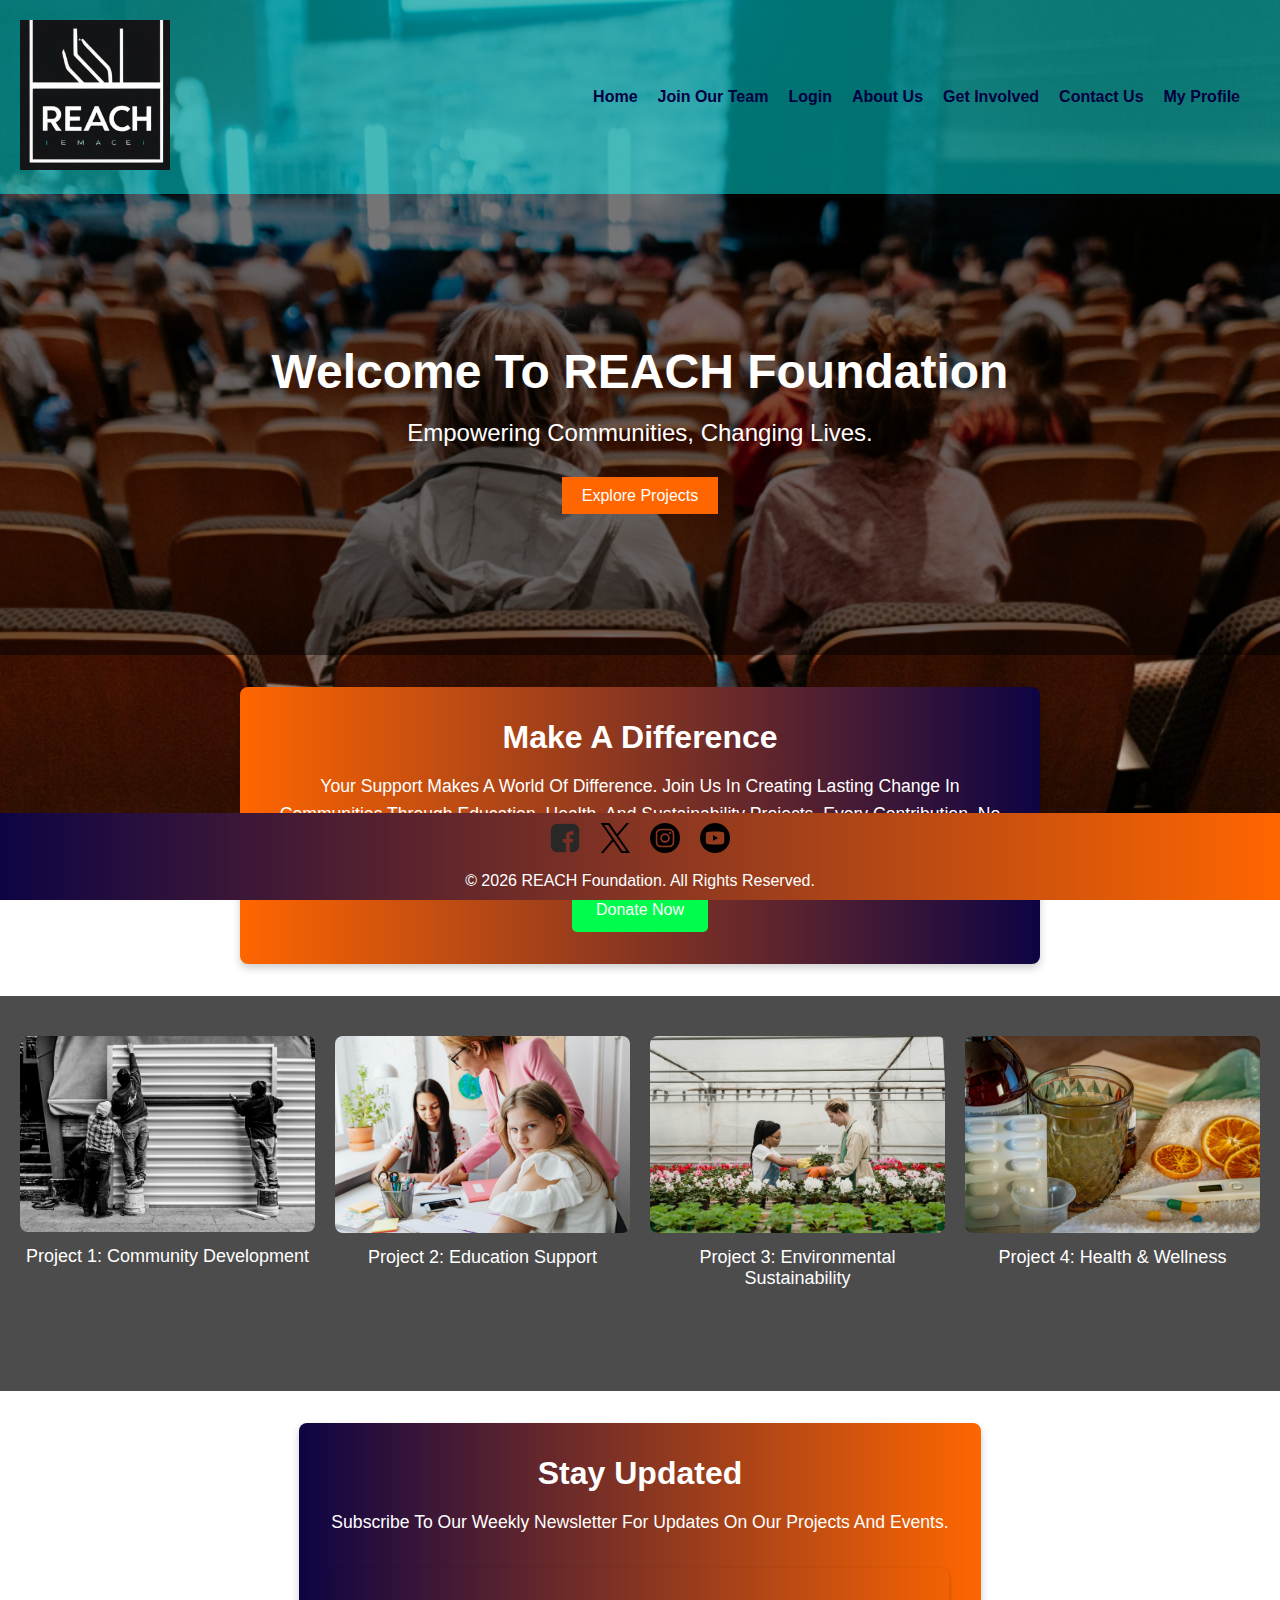
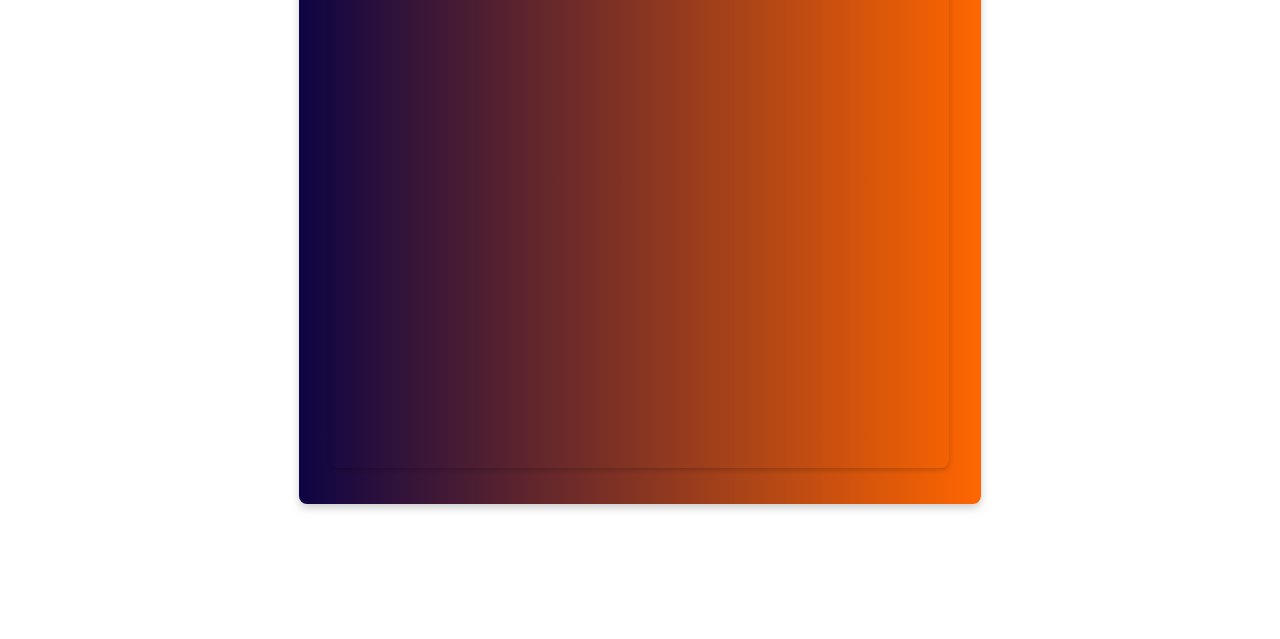
<file: index.html>
<!DOCTYPE html>
<html lang="en">
<head>
    <meta charset="UTF-8">
    <meta name="viewport" content="width=device-width, initial-scale=1.0">
    <title>REACH Foundation - Empowering Communities</title>
    <meta name="description" content="REACH Foundation aims to empower communities through various projects focused on education, health, and sustainability. Join us in making a difference.">
    <link rel="stylesheet" href="styles.css">
</head>
<body class="home-page">
    <header>
        <div class="logo-container">
            <img src="assets/logo.png" alt="REACH Foundation Logo" class="logo">
        </div>
        <nav>
            <ul>
                <li><a href="index.html">Home</a></li>
                <li><a href="signup.html">Join Our Team</a></li>
                <li><a href="signin.html">Login</a></li>
                <li><a href="about.html">About Us</a></li>
                <li><a href="donate.html">Get Involved</a></li>
                <li><a href="contact.html">Contact Us</a></li>
                <li><a href="my-profile.html">My Profile</a></li>
            </ul>
        </nav>
    </header>

    <section class="hero">
        <h1>Welcome to REACH Foundation</h1>
        <p>Empowering communities, changing lives.</p>
        <a href="projects.html" class="btn">Explore Projects</a>
    </section>

    <section class="donate-info">
        <h2>Make a Difference</h2>
        <p>Your support makes a world of difference. Join us in creating lasting change in communities through education, health, and sustainability projects. Every contribution, no matter the size, brings us closer to transforming lives.</p>
        <a href="donate.html" class="btn">Donate Now</a>
    </section>

    <section id="projects-section" class="projects-gallery">
        <div class="project-item">
            <img src="assets/project1.jpg" alt="Community Development Project">
            <p>Project 1: Community Development</p>
        </div>
        <div class="project-item">
            <img src="assets/project2.jpg" alt="Education Support Project">
            <p>Project 2: Education Support</p>
        </div>
        <div class="project-item">
            <img src="assets/project3.jpg" alt="Environmental Sustainability Project">
            <p>Project 3: Environmental Sustainability</p>
        </div>
        <div class="project-item">
            <img src="assets/project4.jpg" alt="Health & Wellness Project">
            <p>Project 4: Health & Wellness</p>
        </div>
    </section>

    <!-- Newsletter Section with Google Form -->
    <section class="newsletter">
        <h2>Stay Updated</h2>
        <p>Subscribe to our weekly newsletter for updates on our projects and events.</p>
        <iframe src="https://docs.google.com/forms/d/e/1FAIpQLSeMTjattCtM0M_JcNWixUACaWd49lN0jb02cmUXzqPWCnCKPA/viewform?embedded=true" width="640" height="800" frameborder="0" marginheight="0" marginwidth="0">Loading…</iframe>

    </section>

    <footer>
        <div class="social-icons">
            <a href="https://facebook.com"><img src="assets/facebook-icon.png" alt="Facebook"></a>
            <a href="https://twitter.com"><img src="assets/twitter-icon.png" alt="Twitter"></a>
            <a href="https://instagram.com"><img src="assets/instagram-icon.png" alt="Instagram"></a>
            <a href="https://youtube.com"><img src="assets/youtube-icon.png" alt="YouTube"></a>
        </div>
        <p>&copy; <span id="year"></span> REACH Foundation. All rights reserved.</p>
    </footer>

    <script src="script.js"></script>
</body>
</html>
</file>
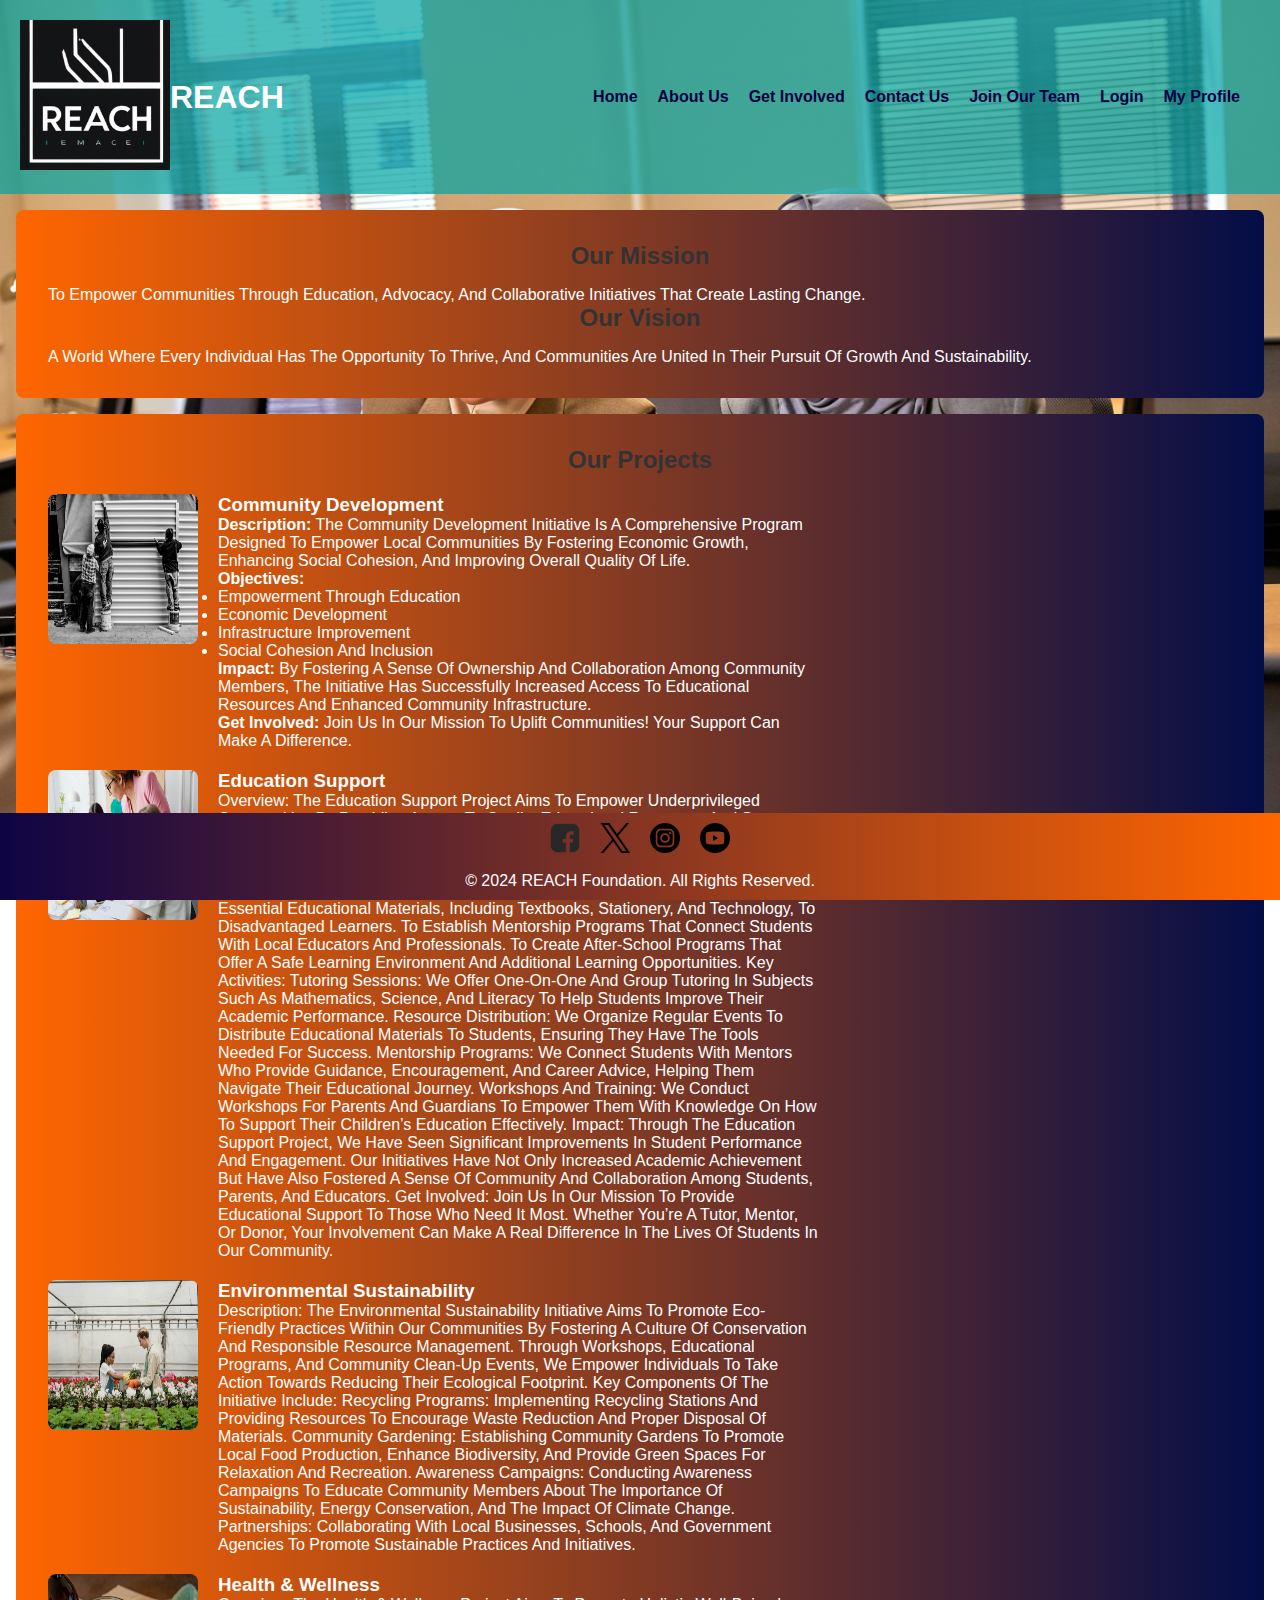
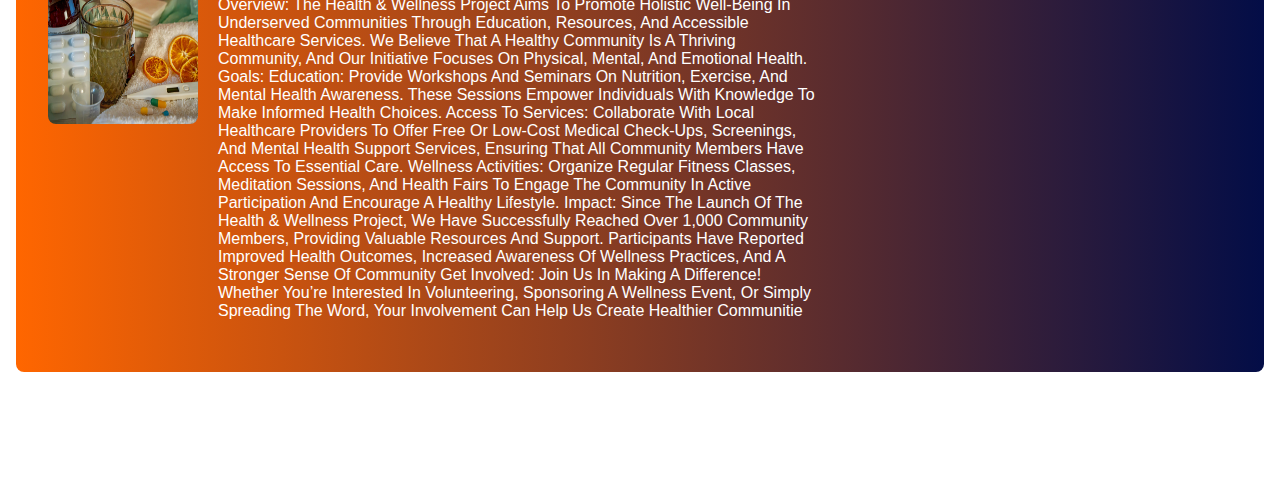
<file: about.html>
<!DOCTYPE html>
<html lang="en">
<head>
    <meta charset="UTF-8">
    <meta name="viewport" content="width=device-width, initial-scale=1.0">
    <link rel="stylesheet" href="styles.css">
    <title>About Us - REACH</title>
</head>
<body class="about">
    <header>
        <div class="logo-container">
            <img src="assets/logo.png" alt="REACH Logo" class="logo">
        </div>
        <h1>REACH</h1>
        <nav>
            <ul >
                <li><a href="index.html">Home</a></li>
                <li><a href="about.html">About Us</a></li>
                <li><a href="donate.html">Get Involved</a></li>
                <li><a href="contact.html">Contact Us</a></li>
                <li><a href="signup.html">Join Our Team</a></li>
                <li><a href="signin.html">Login</a></li>
                <li><a href="my-profile.html">My Profile</a></li>
                    </div>
                </li>
            </ul>
        </nav>
    </header>

    <main>
        <section class="mission-vision">
            <h2>Our Mission</h2>
            <p>To empower communities through education, advocacy, and collaborative initiatives that create lasting change.</p>

            <h2>Our Vision</h2>
            <p>A world where every individual has the opportunity to thrive, and communities are united in their pursuit of growth and sustainability.</p>
        </section>

        <section class="projects">
            <h2>Our Projects</h2>

            <article class="project">
                <img src="assets/project1.jpg" alt="Community Development Project" />
                <div class="project-description">
                    <h3>Community Development</h3>
                    <p><strong>Description:</strong> The Community Development Initiative is a comprehensive program designed to empower local communities by fostering economic growth, enhancing social cohesion, and improving overall quality of life.</p>
                    <p><strong>Objectives:</strong>
                        <ul>
                            <li>Empowerment through Education</li>
                            <li>Economic Development</li>
                            <li>Infrastructure Improvement</li>
                            <li>Social Cohesion and Inclusion</li>
                        </ul>
                    </p>
                    <p><strong>Impact:</strong> By fostering a sense of ownership and collaboration among community members, the initiative has successfully increased access to educational resources and enhanced community infrastructure.</p>
                    <p><strong>Get Involved:</strong> Join us in our mission to uplift communities! Your support can make a difference.</p>
                </div>
            </article>
       
        </div>
        <div class="project">
            <img src="assets/project2.jpg" alt="Project 2" />
            <div class="project-description">
                <h3>Education Support</h3>
                <p>Overview: The Education Support project aims to empower underprivileged communities by providing access to quality educational resources and support systems. Recognizing that education is a fundamental right, our initiative focuses on bridging the gap for students who face barriers in accessing education due to economic, social, or geographical constraints
                    Goals:
                    To provide free tutoring services and academic support to students in need.
                    To supply essential educational materials, including textbooks, stationery, and technology, to disadvantaged learners.
                    To establish mentorship programs that connect students with local educators and professionals.
                    To create after-school programs that offer a safe learning environment and additional learning opportunities.
                    Key Activities:
                    Tutoring Sessions: We offer one-on-one and group tutoring in subjects such as mathematics, science, and literacy to help students improve their academic performance.
                    Resource Distribution: We organize regular events to distribute educational materials to students, ensuring they have the tools needed for success.
                    Mentorship Programs: We connect students with mentors who provide guidance, encouragement, and career advice, helping them navigate their educational journey.
                    Workshops and Training: We conduct workshops for parents and guardians to empower them with knowledge on how to support their children’s education effectively.
                    Impact: Through the Education Support project, we have seen significant improvements in student performance and engagement. Our initiatives have not only increased academic achievement but have also fostered a sense of community and collaboration among students, parents, and educators.
                    Get Involved: Join us in our mission to provide educational support to those who need it most. Whether you’re a tutor, mentor, or donor, your involvement can make a real difference in the lives of students in our community.</p>
            </div>
        </div>
        <div class="project">
            <img src="assets/project3.jpg" alt="Project 3" />
            <div class="project-description">
                <h3>Environmental Sustainability</h3>
                <p>Description:
                    The Environmental Sustainability Initiative aims to promote eco-friendly practices within our communities by fostering a culture of conservation and responsible resource management. Through workshops, educational programs, and community clean-up events, we empower individuals to take action towards reducing their ecological footprint.                      
                    Key components of the initiative include:                     
                    Recycling Programs: Implementing recycling stations and providing resources to encourage waste reduction and proper disposal of materials.
                    Community Gardening: Establishing community gardens to promote local food production, enhance biodiversity, and provide green spaces for relaxation and recreation.
                    Awareness Campaigns: Conducting awareness campaigns to educate community members about the importance of sustainability, energy conservation, and the impact of climate change.
                    Partnerships: Collaborating with local businesses, schools, and government agencies to promote sustainable practices and initiatives.</p>
            </div>
        </div>
     
        <div class="project">
            <img src="assets/project4.jpg" alt="Project 4" />
            <div class="project-description">
                <h3>Health & Wellness</h3>
                <p>Overview: The Health & Wellness project aims to promote holistic well-being in underserved communities through education, resources, and accessible healthcare services. We believe that a healthy community is a thriving community, and our initiative focuses on physical, mental, and emotional health.
                    Goals:
                    Education: Provide workshops and seminars on nutrition, exercise, and mental health awareness. These sessions empower individuals with knowledge to make informed health choices.
                    Access to Services: Collaborate with local healthcare providers to offer free or low-cost medical check-ups, screenings, and mental health support services, ensuring that all community members have access to essential care.
                    Wellness Activities: Organize regular fitness classes, meditation sessions, and health fairs to engage the community in active participation and encourage a healthy lifestyle.
                    Impact: Since the launch of the Health & Wellness project, we have successfully reached over 1,000 community members, providing valuable resources and support. Participants have reported improved health outcomes, increased awareness of wellness practices, and a stronger sense of community
                    Get Involved: Join us in making a difference! Whether you’re interested in volunteering, sponsoring a wellness event, or simply spreading the word, your involvement can help us create healthier communitie</p>
            </div>
        </div>
        </section>
    </main>

        

    <footer>
        <div class="social-icons">
            <a href="https://facebook.com"><img src="assets/facebook-icon.png" alt="Facebook"></a>
            <a href="https://twitter.com"><img src="assets/twitter-icon.png" alt="Twitter"></a>
            <a href="https://instagram.com"><img src="assets/instagram-icon.png" alt="Instagram"></a>
            <a href="https://youtube.com"><img src="assets/youtube-icon.png" alt="YouTube"></a>
        </div>
        <p>&copy; 2024 REACH Foundation. All rights reserved.</p>
    </footer>
</body>
</html>
</file>
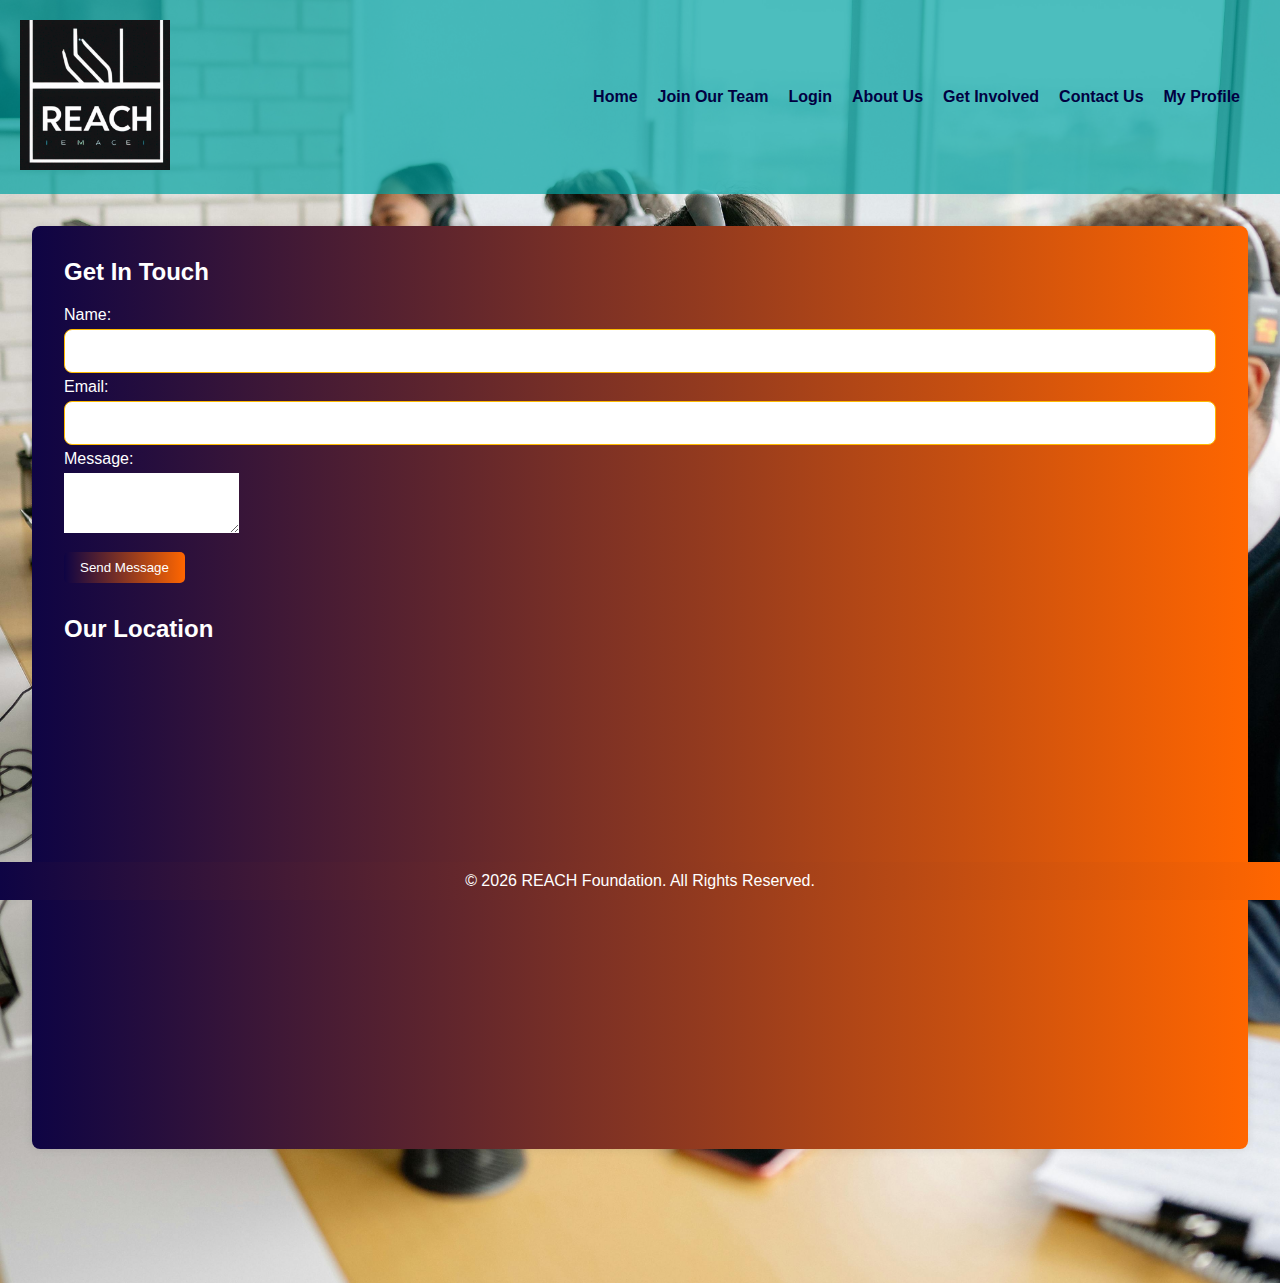
<file: contact.html>
<!DOCTYPE html>
<html lang="en">
<head>
    <meta charset="UTF-8">
    <meta name="viewport" content="width=device-width, initial-scale=1.0">
    <title>Contact Us - REACH Foundation</title>
    <link rel="stylesheet" href="styles.css">
</head>
<body class="contact-pg">
    <header>
        <div class="logo-container">
            <img src="assets/logo.png" alt="REACH Foundation Logo" class="logo">
        </div>
        <nav>
            <ul>
                <li><a href="index.html">Home</a></li>
                <li><a href="signup.html">Join Our Team</a></li>
                <li><a href="signin.html">Login</a></li>
                <li><a href="about.html">About Us</a></li>
                <li><a href="donate.html">Get Involved</a></li>
                <li><a href="contact.html">Contact Us</a></li>
                <li><a href="my-profile.html">My Profile</a></li>
            </ul>
        </nav>
    </header>

    <main>
        <section class="contact-section">
            <h2>Get in Touch</h2>
            <form id="contact-form">
                <div class="form-group">
                    <label for="name">Name:</label>
                    <input type="text" id="name" name="name" required>
                </div>
                <div class="form-group">
                    <label for="email">Email:</label>
                    <input type="email" id="email" name="email" required>
                </div>
                <div class="form-group">
                    <label for="message">Message:</label>
                    <textarea id="message" name="message" rows="4" required></textarea>
                </div>
                <button type="submit">Send Message</button>
            </form>

            <div class="map-container">
                <h2>Our Location</h2>
                <iframe src="https://www.google.com/maps/embed?pb=YOUR_MAP_EMBED_URL" width="600" height="450" frameborder="0" style="border:0;" allowfullscreen=""></iframe>
            </div>
        </section>
    </main>

    <footer>
        <p>&copy; <span id="year"></span> REACH Foundation. All rights reserved.</p>
    </footer>

    <script src="script.js"></script>
</body>
</html>
</file>
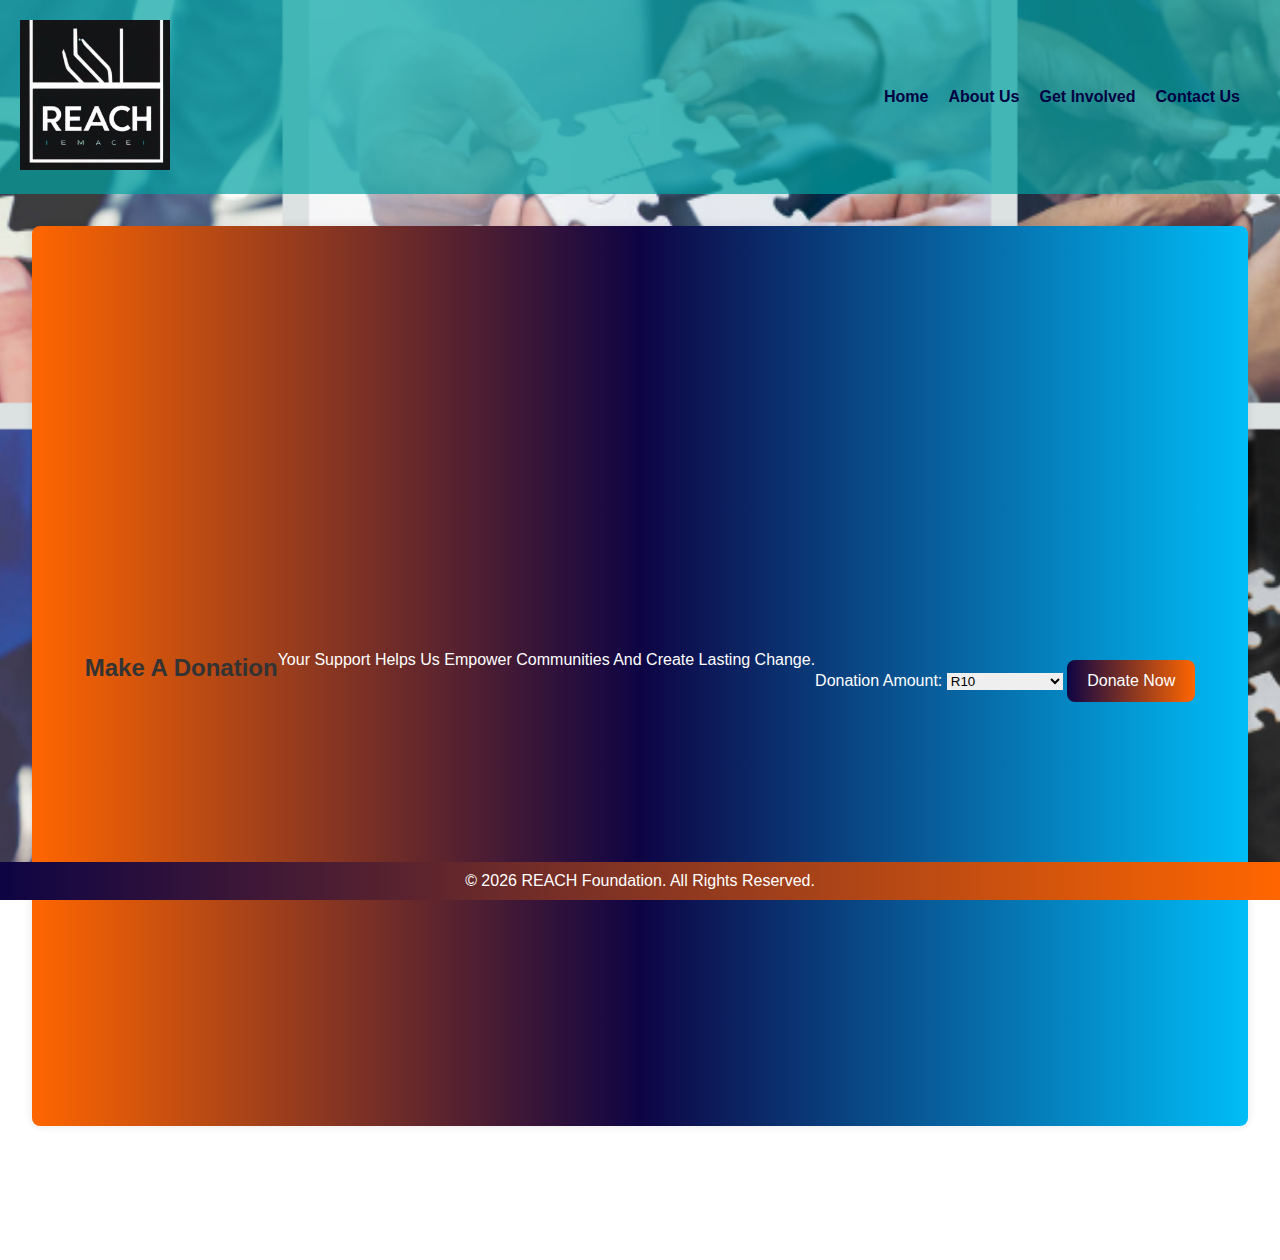
<file: donate.html>
<!DOCTYPE html>
<html lang="en">
<head>
    <meta charset="UTF-8">
    <meta name="viewport" content="width=device-width, initial-scale=1.0">
    <title>Donate - REACH Foundation</title>
    <link rel="stylesheet" href="styles.css">
</head>
<body class="get-involved">
    <header>
        <div class="logo-container">
            <img src="assets/logo.png" alt="REACH Logo" class="logo">
        </div>
        <nav>
            <ul>
                <li><a href="index.html">Home</a></li>
                <li><a href="about.html">About Us</a></li>
                <li><a href="donate.html">Get Involved</a></li>
                <li><a href="contact.html">Contact Us</a></li>
            </ul>
        </nav>
    </header>

    <main>
        <section class="donate-section">
            <h2>Make a Donation</h2>
            <p>Your support helps us empower communities and create lasting change.</p>

            <form id="donation-form">
                <label for="donation-amount">Donation Amount:</label>
                <select id="donation-amount" name="amount">
                    <option value="10">R10</option>
                    <option value="50">R50</option>
                    <option value="100">R100</option>
                    <option value="200">R200</option>
                    <option value="custom">Custom Amount</option>
                </select>
                <div id="custom-amount-container" style="display: none;">
                    <label for="custom-amount">Enter Custom Amount:</label>
                    <input type="number" id="custom-amount" name="custom-amount" placeholder="Enter amount" min="1" />
                </div>
                <button type="button" id="donate-button" onclick="window.location.href='pay.html'">Donate Now</button>
            </form>
        </section>
    </main>

    <footer>
        <p>&copy; <span id="year"></span> REACH Foundation. All rights reserved.</p>
    </footer>

    <script src="script.js"></script>
</body>
</html>
</file>
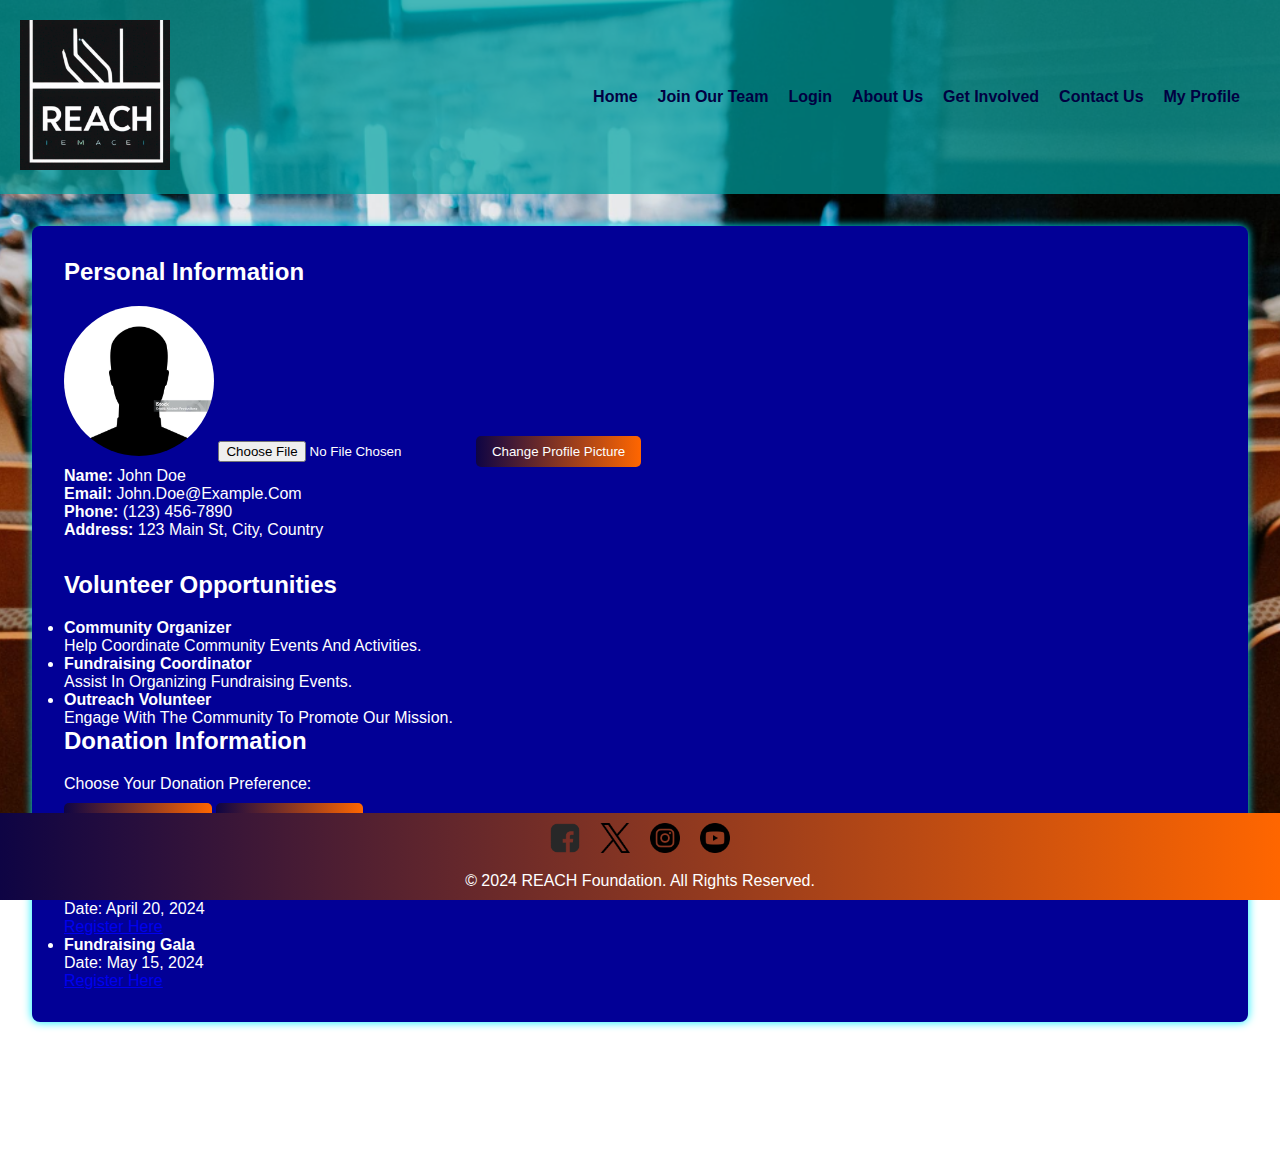
<file: my-profile.html>
<!DOCTYPE html>
<html lang="en">
<head>
    <meta charset="UTF-8">
    <meta name="viewport" content="width=device-width, initial-scale=1.0">
    <link rel="stylesheet" href="styles.css">
    <title>My Profile - REACH</title>
</head>
<body class="home-page">
    <header>
        <div class="logo-container">
            <img src="assets/logo.png" alt="REACH Foundation Logo" class="logo">
        </div>
        <nav>
            <ul>
                <li><a href="index.html">Home</a></li>
                <li><a href="signup.html">Join Our Team</a></li>
                <li><a href="signin.html">Login</a></li>
                <li><a href="about.html">About Us</a></li>
                <li><a href="donate.html">Get Involved</a></li>
                <li><a href="contact.html">Contact Us</a></li>
                <li><a href="my-profile.html">My Profile</a></li>
            </ul>
        </nav>
    </header>

    <main>
        <section class="profile-section">
            <div class="profile-info">
                <h2>Personal Information</h2>
                <img id="profile-picture" src="assets/profile-picture.jpg" alt="Profile Picture" class="profile-pic">
                <input type="file" id="file-input" accept="image/*">
                <button id="upload-button">Change Profile Picture</button>
                <div class="info">
                    <p><strong>Name:</strong> John Doe</p>
                    <p><strong>Email:</strong> john.doe@example.com</p>
                    <p><strong>Phone:</strong> (123) 456-7890</p>
                    <p><strong>Address:</strong> 123 Main St, City, Country</p>
                </div>
            </div>

            <div class="volunteer-opportunities">
                <h2>Volunteer Opportunities</h2>
                <ul>
                    <li>
                        <strong>Community Organizer</strong>
                        <p>Help coordinate community events and activities.</p>
                    </li>
                    <li>
                        <strong>Fundraising Coordinator</strong>
                        <p>Assist in organizing fundraising events.</p>
                    </li>
                    <li>
                        <strong>Outreach Volunteer</strong>
                        <p>Engage with the community to promote our mission.</p>
                    </li>
                </ul>
            </div>

            <div class="donation-info">
                <h2>Donation Information</h2>
                <p>Choose your donation preference:</p>
                <button>One-Time Donation</button>
                <button>Recurring Donation</button>
            </div>

            <div class="events">
                <h2>Upcoming Events</h2>
                <ul>
                    <li>
                        <strong>Community Clean-Up</strong>
                        <p>Date: April 20, 2024</p>
                        <a href="#">Register Here</a>
                    </li>
                    <li>
                        <strong>Fundraising Gala</strong>
                        <p>Date: May 15, 2024</p>
                        <a href="#">Register Here</a>
                    </li>
                </ul>
            </div>
        </section>
    </main>

    <footer>
        <div class="social-icons">
            <a href="https://facebook.com"><img src="assets/facebook-icon.png" alt="Facebook"></a>
            <a href="https://twitter.com"><img src="assets/twitter-icon.png" alt="Twitter"></a>
            <a href="https://instagram.com"><img src="assets/instagram-icon.png" alt="Instagram"></a>
            <a href="https://youtube.com"><img src="assets/youtube-icon.png" alt="YouTube"></a>
        </div>
        <p>&copy; 2024 REACH Foundation. All rights reserved.</p>
    </footer>

    <script src="script.js"></script>
</body>
</html>
</file>
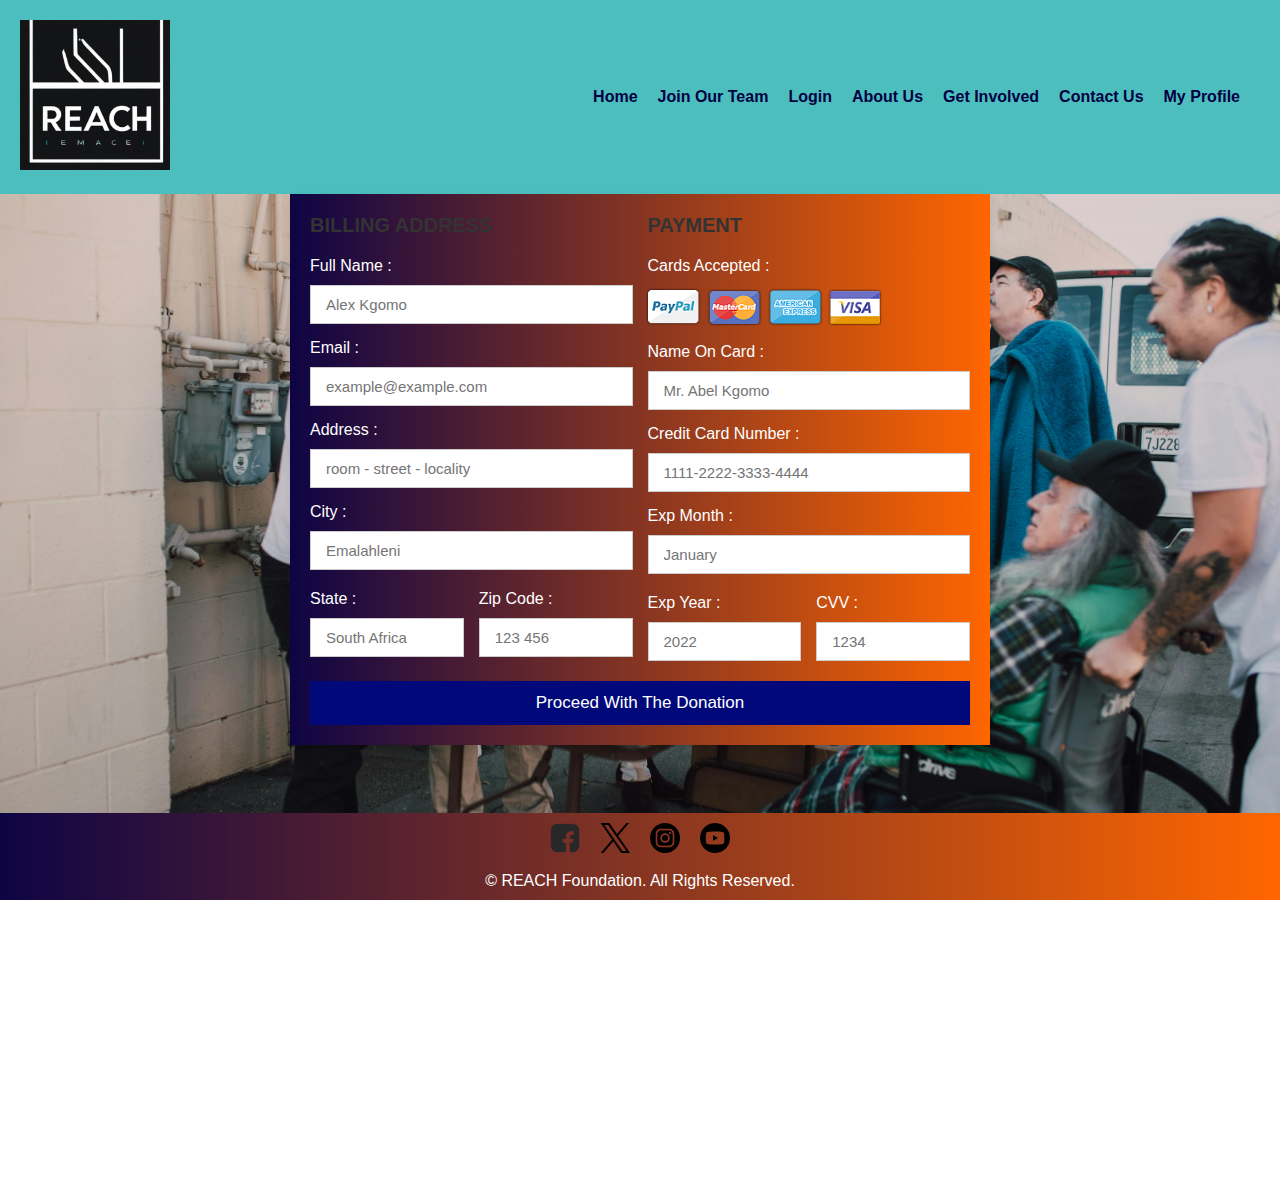
<file: pay.html>
<!DOCTYPE html>
<html lang="en">
<head>
    <meta charset="UTF-8">
    <meta http-equiv="X-UA-Compatible" content="IE=edge">
    <meta name="viewport" content="width=device-width, initial-scale=1.0">
    <link rel="stylesheet" href="styles.css">

    <style>
        /* Loading overlay styling */
        .loading-overlay {
            position: fixed;
            top: 0;
            left: 0;
            width: 100%;
            height: 100%;
            background-color: rgba(255, 255, 255, 0.8);
            display: flex;
            align-items: center;
            justify-content: center;
            z-index: 1000;
        }

        /* Spinner animation styling */
        .spinner {
            width: 50px;
            height: 50px;
            border: 6px solid #f3f3f3;
            border-top: 6px solid #3498db;
            border-radius: 50%;
            animation: spin 1s linear infinite;
        }

        @keyframes spin {
            0% { transform: rotate(0deg); }
            100% { transform: rotate(360deg); }
        }

        /* Hide overlay after loading */
        .hidden {
            display: none;
        }
    </style>

    <script>
        // Show loading overlay until the page is fully loaded
        window.addEventListener('load', () => {
            document.getElementById('loadingOverlay').classList.add('hidden');
        });

        // Function to display a confirmation message when form is submitted
        function verifyPayment(event) {
            event.preventDefault(); // Prevents form submission
            alert("Thank you for your donation! Your payment has been successfully processed.");
        }
    </script>
</head>
<body>

    <!-- Loading Overlay -->
    <div id="loadingOverlay" class="loading-overlay">
        <div class="spinner"></div>
    </div>

    <header>
        <div class="logo-container">
            <img src="assets/logo.png" alt="REACH Foundation Logo" class="logo">
        </div>
        <nav>
            <ul>
                <li><a href="index.html">Home</a></li>
                <li><a href="signup.html">Join Our Team</a></li>
                <li><a href="signin.html">Login</a></li>
                <li><a href="about.html">About Us</a></li>
                <li><a href="donate.html">Get Involved</a></li>
                <li><a href="contact.html">Contact Us</a></li>
                <li><a href="my-profile.html">My Profile</a></li>
            </ul>
        </nav>
    </header>

    <div class="container">
        <form id="paymentForm" onsubmit="verifyPayment(event)">
            <div class="row">
                <div class="col">
                    <h3 class="title">Billing Address</h3>
                    <div class="inputBox">
                        <span>Full Name :</span>
                        <input type="text" placeholder="Alex Kgomo">
                    </div>
                    <div class="inputBox">
                        <span>Email :</span>
                        <input type="email" placeholder="example@example.com">
                    </div>
                    <div class="inputBox">
                        <span>Address :</span>
                        <input type="text" placeholder="room - street - locality">
                    </div>
                    <div class="inputBox">
                        <span>City :</span>
                        <input type="text" placeholder="Emalahleni">
                    </div>
                    <div class="flex">
                        <div class="inputBox">
                            <span>State :</span>
                            <input type="text" placeholder="South Africa">
                        </div>
                        <div class="inputBox">
                            <span>Zip Code :</span>
                            <input type="text" placeholder="123 456">
                        </div>
                    </div>
                </div>
                <div class="col">
                    <h3 class="title">Payment</h3>
                    <div class="inputBox">
                        <span>Cards Accepted :</span>
                        <img src="assets/card_img.png" alt="">
                    </div>
                    <div class="inputBox">
                        <span>Name on Card :</span>
                        <input type="text" placeholder="Mr. Abel Kgomo">
                    </div>
                    <div class="inputBox">
                        <span>Credit Card Number :</span>
                        <input type="number" placeholder="1111-2222-3333-4444">
                    </div>
                    <div class="inputBox">
                        <span>Exp Month :</span>
                        <input type="text" placeholder="January">
                    </div>
                    <div class="flex">
                        <div class="inputBox">
                            <span>Exp Year :</span>
                            <input type="number" placeholder="2022">
                        </div>
                        <div class="inputBox">
                            <span>CVV :</span>
                            <input type="text" placeholder="1234">
                        </div>
                    </div>
                </div>
            </div>
            <input type="submit" value="Proceed with the Donation" class="submit-btn">
        </form>
    </div>

    <footer>
        <div class="social-icons">
            <a href="https://facebook.com"><img src="assets/facebook-icon.png" alt="Facebook"></a>
            <a href="https://twitter.com"><img src="assets/twitter-icon.png" alt="Twitter"></a>
            <a href="https://instagram.com"><img src="assets/instagram-icon.png" alt="Instagram"></a>
            <a href="https://youtube.com"><img src="assets/youtube-icon.png" alt="YouTube"></a>
        </div>
        <p>&copy; <span id="year"></span> REACH Foundation. All rights reserved.</p>
    </footer>
</body>
</html>
</file>
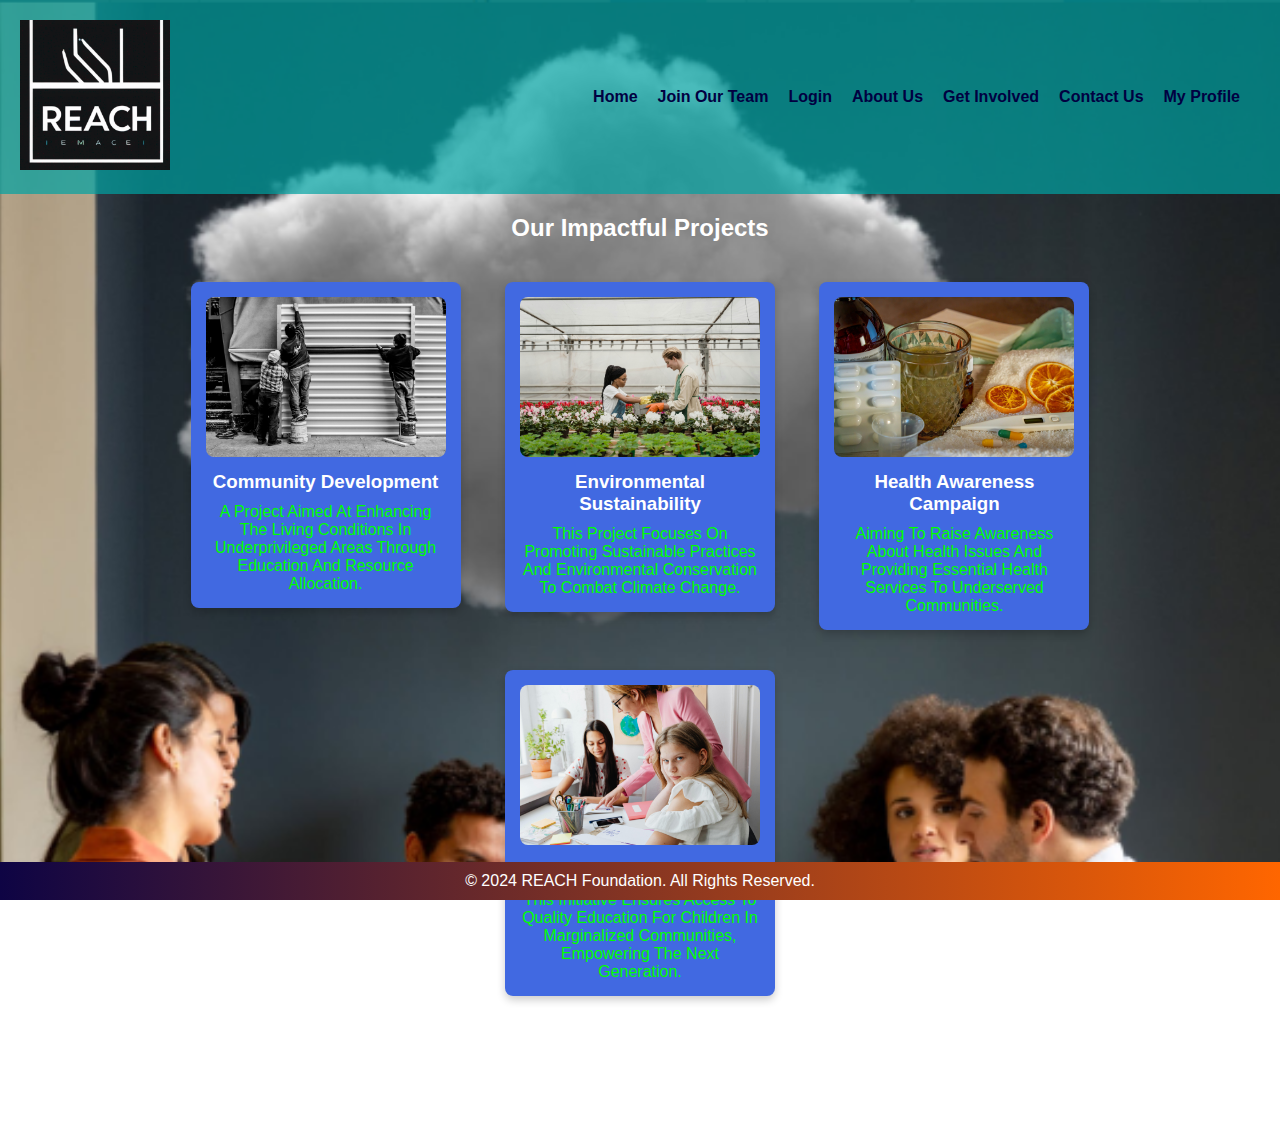
<file: projects.html>
<!DOCTYPE html>
<html lang="en">
<head>
    <meta charset="UTF-8">
    <meta name="viewport" content="width=device-width, initial-scale=1.0">
    <link rel="stylesheet" href="styles.css">
    <title>Explore Projects - REACH</title>
</head>
<body class="projects-page">
    <header>
        <div class="logo-container">
            <img src="assets/logo.png" alt="REACH Foundation Logo" class="logo">
        </div>
        <nav>
            <ul>
                <li><a href="index.html">Home</a></li>
                <li><a href="signup.html">Join Our Team</a></li>
                <li><a href="signin.html">Login</a></li>
                <li><a href="about.html">About Us</a></li>
                <li><a href="donate.html">Get Involved</a></li>
                <li><a href="contact.html">Contact Us</a></li>
                <li><a href="my-profile.html">My Profile</a></li>
            </ul>
        </nav>
    </header>

    <main>
        <section class="projects-section">
            <h2>Our Impactful Projects</h2>

            <div class="project-card">
                <img src="assets/project1.jpg" alt="Project 1">
                <h3>Community Development</h3>
                <p>A project aimed at enhancing the living conditions in underprivileged areas through education and resource allocation.</p>
            </div>

            <div class="project-card">
                <img src="assets/project3.jpg" alt="Project 2">
                <h3>Environmental Sustainability</h3>
                <p>This project focuses on promoting sustainable practices and environmental conservation to combat climate change.</p>
            </div>

            <div class="project-card">
                <img src="assets/project4.jpg" alt="Project 3">
                <h3>Health Awareness Campaign</h3>
                <p>Aiming to raise awareness about health issues and providing essential health services to underserved communities.</p>
            </div>

            <div class="project-card">
                <img src="assets/project2.jpg" alt="Project 4">
                <h3>Education for All</h3>
                <p>This initiative ensures access to quality education for children in marginalized communities, empowering the next generation.</p>
            </div>

        </section>
    </main>

    <footer>
        <p>&copy; 2024 REACH Foundation. All rights reserved.</p>
    </footer>
</body>
</html>
</file>
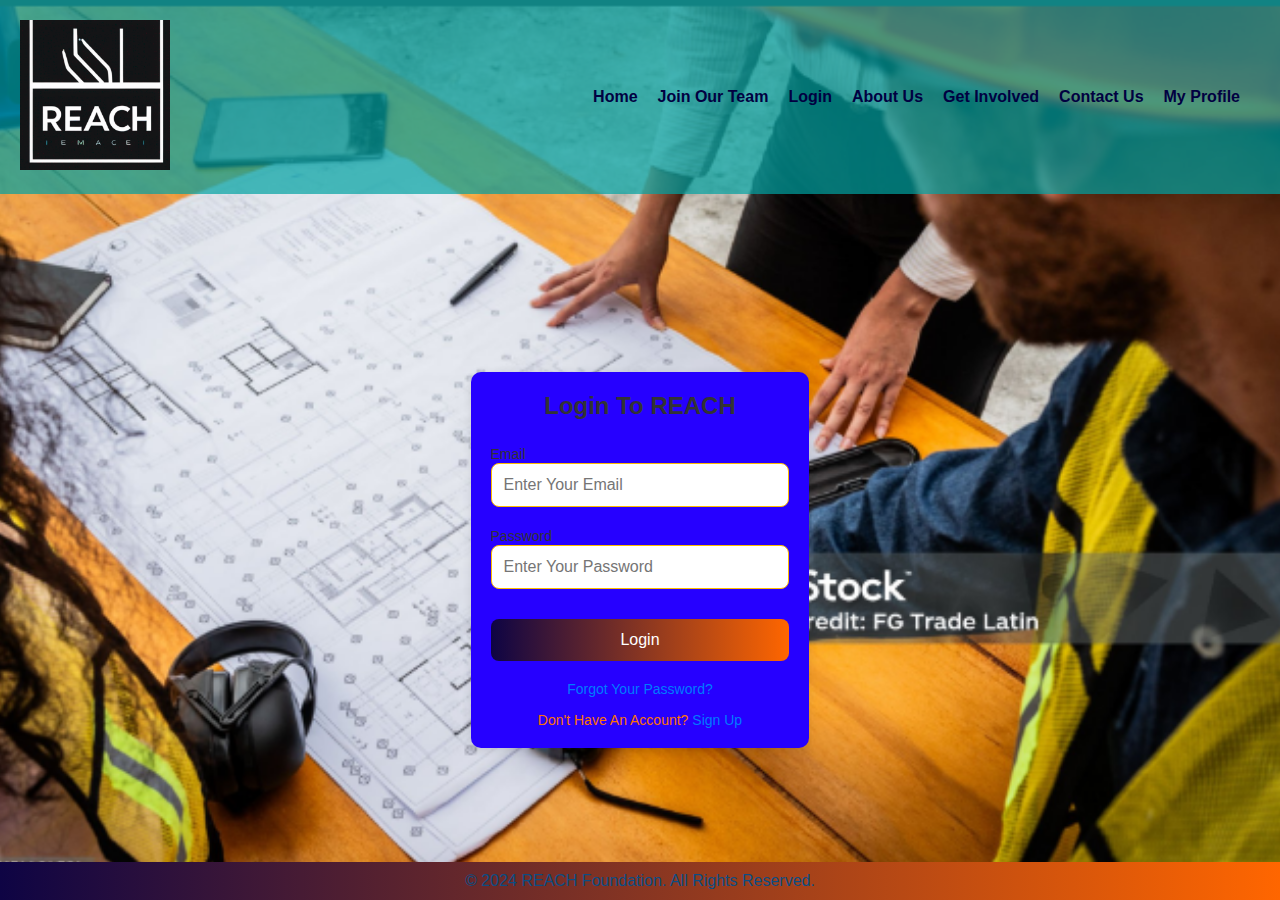
<file: signin.html>
<!DOCTYPE html>
<html lang="en">
<head>
   <meta charset="UTF-8">
   <meta name="viewport" content="width=device-width, initial-scale=1.0">
   <title>REACH - Login</title>
   <link rel="stylesheet" href="styles.css">
</head>
<body class="login-page">
   <header>
       <div class="logo-container">
           <img src="assets/logo.png" alt="REACH Logo" class="logo">
       </div>
       <nav>
           <ul>
               <li><a href="index.html">Home</a></li>
               <li><a href="signup.html">Join Our Team</a></li>
               <li><a href="signin.html">Login</a></li>
               <li><a href="about.html">About Us</a></li>
               <li><a href="donate.html">Get Involved</a></li>
               <li><a href="contact.html">Contact Us</a></li>
               <li><a href="my-profile.html">My Profile</a></li>
           </ul>
       </nav>
   </header>

   <div class="login-container">
       <form class="login-form">
           <h2>Login to REACH</h2>
           <div class="input-group">
               <label for="email">Email</label>
               <input type="email" id="email" name="email" placeholder="Enter your email" required>
           </div>
           <div class="input-group">
               <label for="password">Password</label>
               <input type="password" id="password" name="password" placeholder="Enter your password" required>
           </div>
           <div class="input-group">
               <button type="submit">Login</button>
           </div>
           <p class="forgot-password"><a href="#">Forgot your password?</a></p>
           <p class="signup-link">Don't have an account? <a href="signup.html">Sign Up</a></p>
       </form>
   </div>

   <footer>
    
       <p>&copy; 2024 REACH Foundation. All rights reserved.</p>
   </footer>
</body>
</html>
</file>
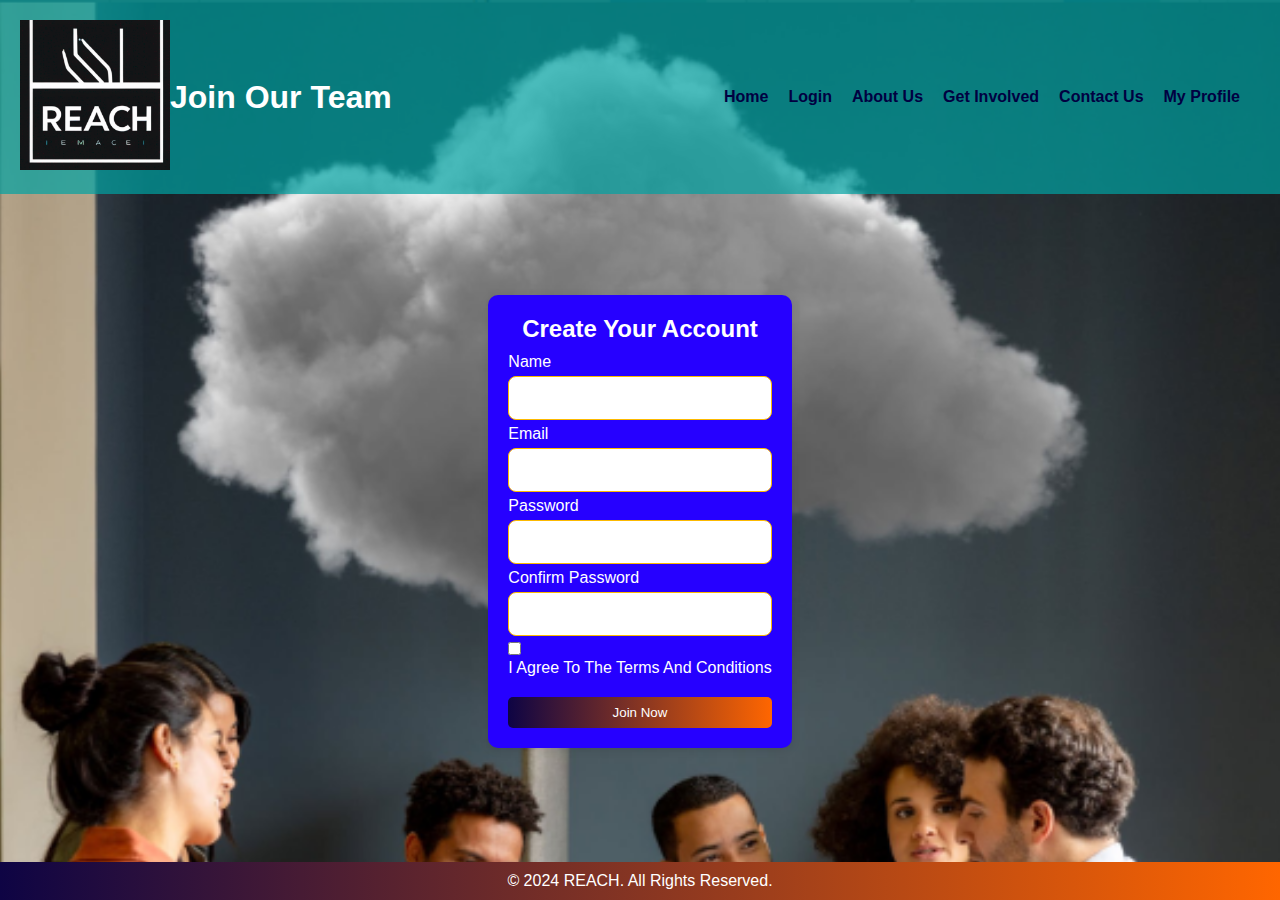
<file: signup.html>
<!DOCTYPE html>
<html lang="en">
<head>
    <meta charset="UTF-8">
    <meta name="viewport" content="width=device-width, initial-scale=1.0">
    <link rel="stylesheet" href="styles.css">
    <title>Join Our Team - REACH</title>
</head>
<body class="projects-page">
    <header>

        <div class="logo-container">
            <img src="assets/logo.png" alt="REACH Logo" class="logo">
        </div>

        <h1>Join Our Team</h1>
        <nav>
            <ul>
                <li><a href="index.html">Home</a></li>
                <li><a href="signin.html">Login</a></li>
                <li><a href="about.html">About Us</a></li>
                <li><a href="donate.html">Get Involved</a></li>
                <li><a href="contact.html">Contact Us</a></li>
                <li><a href="my-profile.html">My Profile</a></li>
            </ul>
        </nav>
    </header>
    
    <main class="main-style1">
        <form class="signup-form">
            <h2>Create Your Account</h2>
            <div class="form-group">
                <label for="name">Name</label>
                <input type="text" id="name" name="name" required>
            </div>
            <div class="form-group">
                <label for="email">Email</label>
                <input type="email" id="email" name="email" required>
            </div>
            <div class="form-group">
                <label for="password">Password</label>
                <input type="password" id="password" name="password" required>
            </div>
            <div class="form-group">
                <label for="confirm-password">Confirm Password</label>
                <input type="password" id="confirm-password" name="confirm-password" required>
            </div>
            <div class="form-group">
                <input type="checkbox" id="terms" name="terms" required>
                <label for="terms">I agree to the Terms and Conditions</label>
            </div>
            <button type="submit">Join Now</button>
        </form>
    </main>

    <footer>
        <p>© 2024 REACH. All rights reserved.</p>
    </footer>
</body>
</html>
</file>
<file: styles.css>
/* General Reset */
* {
    margin: 0;
    padding: 0;
    box-sizing: border-box;
}

/* Body Styling */
body {
    font-family: 'Arial', sans-serif;
    color: #fff;
    min-height: 100vh;
    display: flex;
    flex-direction: column;
    justify-content: space-between;
    padding-bottom: 8%;
}

/* Page Backgrounds */
.home-page {
    background: url('assets/background-home.jpg') no-repeat center center fixed;
    background-size: cover;
}

.login-page {
    background: url('assets/background-login.jpg') no-repeat center center fixed;
    background-size: cover;
    color: #0b4d83;
}

.projects-page {
    background: url('assets/background-projects.jpg') no-repeat center center fixed;
    background-size: cover;
}

.get-involved {
    background: url('assets/background-get-involved.jpg') no-repeat center center fixed;
    background-size: cover;
}

.contact-pg {
    background: url('assets/background-contact.jpg') no-repeat center center fixed;
    background-size: cover;
}

.about {
    background: url('assets/background-about.jpg') no-repeat center center fixed;
    background-size: cover;
}

/* Header Styling */
header {
    display: flex;
    justify-content: space-between;
    align-items: center;
    padding: 20px;
    background-color: rgba(0, 163, 163, 0.7); /* Dark blue with 70% opacity */
}

.logo-container {
    text-align: center;
}

.logo {
    width: 150px;
    animation: rotateLogo 5s infinite ease-in-out;
}

@keyframes rotateLogo {
    0% { transform: rotateY(0deg); }
    100% { transform: rotateY(360deg); }
}

/* Navigation Styling */
nav ul {
    display: flex;
    list-style-type: none;
}

nav ul li {
    margin-right: 20px;
}

nav ul li a {
    text-decoration: none;
    color: #010041;
    font-weight: bold; /* Makes the text bold */
    transition: color 0.3s;
}

nav ul li a:hover {
    color: #00ffd5;
}

/* Hero Section */
.hero {
    text-align: center;
    padding: 150px 20px;
    background: rgba(0, 0, 0, 0.5);
    flex-grow: 1; /* Allow hero to take remaining vertical space */
}

.hero h1 {
    font-size: 48px;
    margin-bottom: 20px;
    animation: fadeIn 1s ease-in-out;
}

.hero p {
    font-size: 24px;
    margin-bottom: 40px;
}

@keyframes fadeIn {
    0% { opacity: 0; }
    100% { opacity: 1; }
}

.btn {
    background-color: #ff6600;
    color: #fff;
    padding: 10px 20px;
    text-decoration: none;
    transition: background-color 0.3s, transform 0.3s;
}

.btn:hover {
    background-color: #e65c00;
    transform: scale(1.1);
}

/* Projects Gallery */
.projects-gallery {
    display: grid;
    grid-template-columns: repeat(auto-fit, minmax(200px, 1fr));
    gap: 20px;
    padding: 40px 20px;
    background-color: rgba(0, 0, 0, 0.7);
    padding-bottom: 8%;
}

.project-item {
    text-align: center;
    color: #fff;
}

.project-item img {
    width: 100%;
    border-radius: 8px;
    transition: transform 0.3s, box-shadow 0.3s;
}

.project-item img:hover {
    transform: scale(1.05);
    box-shadow: 0 4px 8px rgba(0, 0, 0, 0.5);
}

.project-item p {
    margin-top: 10px;
    font-size: 18px;
}

/* Footer */

footer {
    display: flex;
    flex-direction: column; /* Stack footer content vertically */
    align-items: center; /* Center everything horizontally */
    justify-content: center; /* Center everything vertically */
    padding: 10px;
    text-align: center;
    background: linear-gradient(to right, #0e0444, #ff6600);
    width: 100%;
    position: fixed;
    bottom: 0;

}
.social-icons {
    display: flex;
    justify-content: center; /* Center the icons horizontally */
    margin-bottom: 15px; /* Add space between social icons and other footer text */
}

.social-icons img {
    width: 30px;
    margin: 0 10px;
    transition: transform 0.3s;
}

.social-icons img:hover {
    transform: scale(1.1);
}

/*sign up*/
.signup-form {
    display: flex;
    flex-direction: column;
    
}

.signup-form h2 {
    margin-bottom: 10px;
    text-align: center;
}

.main-style1 {
    max-width: 400px;
    margin: 50px auto;
    padding: 20px;
    background-color: rgb(38, 0, 255);
    border-radius: 10px;
    box-shadow: 0 2px 10px rgba(0, 0, 0, 0.1);
}

.form-group {
    margin-bottom: 5px;
}

.form-group label {
    margin-bottom: 5px;
    display: block;
}

.form-group input[type="text"],
.form-group input[type="email"],
.form-group input[type="password"] {
    width: 100%;
    padding: 12px;
    border: 1px solid #fcb900;
    border-radius: 8px;
    font-size: 16px;
    transition: border-color 0.3s ease, box-shadow 0.3s ease;
}

.form-group input[type="checkbox"] {
    margin-right: 5px;
}



/* Login Container */
.login-container {
    max-width: 400px;
    margin: 50px auto;
    padding: 20px;
    background-color: rgb(38, 0, 255);
    border-radius: 10px;
    box-shadow: 0 2px 10px rgba(0, 0, 0, 0.1);
   
}

.login-form h2 {
    text-align: center;
    color: #333;
    margin-bottom: 25px;
}

.input-group {
    margin-bottom: 20px;
}

.input-group label {
    font-size: 14px;
    margin-bottom: 5px;
    color: #333;
}

.input-group input {
    width: 100%;
    padding: 12px;
    border: 1px solid #fcb900;
    border-radius: 8px;
    font-size: 16px;
    transition: border-color 0.3s ease, box-shadow 0.3s ease;
}

.input-group input:focus {
    outline: none;
    border-color: #f36100;
    box-shadow: 0 0 8px rgba(0, 123, 255, 0.5);
}

.input-group button {
    width: 100%;
    padding: 12px;
    background-color: #00fc4c;
    color: white;
    border: none;
    border-radius: 8px;
    font-size: 16px;
    cursor: pointer;
    transition: background-color 0.3s ease;
}

.input-group button:hover {
    background-color: #062649;
}

.forgot-password, .signup-link {
    text-align: center;
    font-size: 14px;
    color: #ff7300;
    margin-top: 15px;
}

.forgot-password a, .signup-link a {
    color: #007BFF;
    text-decoration: none;
    transition: color 0.3s ease;
}

.forgot-password a:hover, .signup-link a:hover {
    color: #0056b3;
    text-decoration: underline;
}

/* Donate Section */
.donate-section {
    display: flex;
    justify-content: center;
    align-items: center;
    height: 100vh;
    padding: 2rem;
    background: linear-gradient(to right, #ff6600, #0e0444, #00bdf7);
    margin: 2rem;
    border-radius: 8px;
    box-shadow: 0 0 10px rgba(0, 0, 0, 0.1);
}

.donate-section h2 {
    color: #333;
    margin-bottom: 1rem;
    text-align: center;
}

.donate-section p {
    margin-bottom: 2rem;
}

.donate-section button {
    background-color: #00fc4c;
    color: white;
    padding: 12px 20px;
    border: none;
    border-radius: 8px;
    font-size: 16px;
    cursor: pointer;
    transition: background-color 0.3s ease;
}

.donate-section button:hover {
    background-color: #062649;
}

.donate-info {
    background: linear-gradient(to right, #ff6600, #0e0444);
    color: #ffffff;
    padding: 2rem;
    margin: 2rem auto;
    border-radius: 8px;
    max-width: 800px;
    box-shadow: 0 4px 8px rgba(0, 0, 0, 0.2);
    text-align: center;
}

.donate-info h2 {
    font-size: 2rem;
    margin-bottom: 1rem;
    color: #ffffff;
    font-weight: 600;
}

.donate-info p {
    font-size: 1.1rem;
    line-height: 1.6;
    margin-bottom: 2rem;
}

.donate-info .btn {
    display: inline-block;
    background-color: #00fc4c;
    color: #ffffff;
    padding: 0.8rem 1.5rem;
    border-radius: 5px;
    font-size: 1rem;
    text-decoration: none;
    transition: background-color 0.3s ease;
}

.donate-info .btn:hover {
    background-color: #062649;
    transform: scale(1.05);
}

/* Style for Newsletter Section */
.newsletter {
    background: linear-gradient(to right, #0e0444, #ff6600);
    color: #ffffff;
    padding: 2rem;
    margin: 2rem auto;
    border-radius: 8px;
    max-width: 800px;
    text-align: center;
    box-shadow: 0 4px 8px rgba(0, 0, 0, 0.2);
}

.newsletter h2 {
    font-size: 2rem;
    margin-bottom: 1rem;
    color: #ffffff;
    font-weight: 600;
}

.newsletter p {
    font-size: 1.1rem;
    line-height: 1.6;
    margin-bottom: 2rem;
}

.newsletter iframe {
    width: 100%;
    height: 500px;
    border: none;
    border-radius: 8px;
    box-shadow: 0 2px 5px rgba(0, 0, 0, 0.2);
}

/* Button Styling (Optional, if you add a button here) */
.newsletter .btn {
    display: inline-block;
    background-color: #00fc4c;
    color: #ffffff;
    padding: 0.8rem 1.5rem;
    border-radius: 5px;
    font-size: 1rem;
    text-decoration: none;
    transition: background-color 0.3s ease;
}

.newsletter .btn:hover {
    background-color: #062649;
    transform: scale(1.05);
}


/* Profile Screen Styles */

h1 {
    flex-grow: 1;
    margin: 0;
}

.profile-section {
    padding: 2rem;
    background-color: #020096;
    margin: 2rem;
    border-radius: 8px;
    box-shadow: 0 0 10px rgb(1, 238, 255);
}

.profile-info {
    margin-bottom: 2rem;
}

.profile-pic {
    height: 150px;
    width: 150px;
    border-radius: 50%;
    object-fit: cover;
}
button {
    background: linear-gradient(to right, #0e0444, #ff6600);
    color: white;
    padding: 0.5rem 1rem;
    border: none;
    border-radius: 5px;
    cursor: pointer;
    margin-top: 10px;
}

button:hover {
    background-color: #008fc7;
}


/* Contact Section */
.contact-section {
    padding: 2rem;
    background: linear-gradient(to right, #0e0444, #ff6600);
    margin: 2rem;
    border-radius: 8px;
    box-shadow: 0 0 10px rgba(0, 0, 0, 0.1);
}

.header-container {
    display: flex;
    align-items: center;
    
    padding: 1rem;
    color: white;
    justify-content: center;
  
}

.projects-section {
    padding: 20px;
    text-align: center;
}

h2 {
    margin-bottom: 20px;
}

.project-card {
    background: royalblue;
    border-radius: 8px;
    box-shadow: 0 4px 8px rgba(0, 0, 0, 0.2);
    margin: 20px;
    padding: 15px;
    transition: transform 0.3s, box-shadow 0.3s;
    display: inline-block;
    width: calc(25% - 40px); 
    vertical-align: top;
}

.project-card img {
    max-width: 100%;
    border-radius: 8px;
}

.project-card h3 {
    margin: 10px 0;
}

.project-card p {
    color: lime;
}

.project-card:hover {
    transform: translateY(-5px);
    box-shadow: 0 8px 16px rgba(0, 0, 0, 0.3);
}


/* About Section */
.mission-vision, .projects {
    padding: 2rem;
    background: linear-gradient(to right, #ff6600, #030d47);
    margin: 1rem;
    border-radius: 8px;
}

/* Additional Styles for About Page */
.about .mission-vision h2, .about .projects h2 {
    color: #333;
    margin-bottom: 1rem;
    text-align: center;
}

.about .project {
    display: flex;
    margin: 20px 0;
}

.about .project img {
    width: 150px; 
    height: 150px;
    border-radius: 8px;
    margin-right: 20px;
}

.about .project-description {
    max-width: 600px;
}

/* Contact Section Styles */
.contact-info {
    margin-top: 2rem;
}

.contact-info p {
    margin: 0.5rem 0;
}

.social-media {
    margin-top: 1rem;
}

.map-container {
    margin-top: 2rem;
}

iframe {
    width: 100%;
    border-radius: 5px;
}

/* Payment Styles */
@import url('https://fonts.googleapis.com/css2?family=Poppins:wght@100;300;400;500;600&display=swap');

*{
  font-family: 'Poppins', sans-serif;
  margin:0; padding:0;
  box-sizing: border-box;
  outline: none; border:none;
  text-transform: capitalize;
  transition: all .2s linear;
}

.container{
    justify-content: center;
  align-items: center;
    font-family: 'Arial', sans-serif;
    background: url('assets/pay.jpg') no-repeat center center fixed;
    background-size: cover;
    color: #fff;
    min-height: 100vh;
    display: flex;
    flex-direction: column;
    justify-content: space-between;
}

.container form{
  padding:20px;
  width:700px;
  background: linear-gradient(to right, #0e0444, #ff6600);
  box-shadow: 0 5px 10px rgba(0,0,0,.1);
}

.container form .row{
  display: flex;
  flex-wrap: wrap;
  gap:15px;
}

.container form .row .col{
  flex:1 1 250px;
}

.container form .row .col .title{
  font-size: 20px;
  color:#333;
  padding-bottom: 5px;
  text-transform: uppercase;
}

.container form .row .col .inputBox{
  margin:15px 0;
}

.container form .row .col .inputBox span{
  margin-bottom: 10px;
  display: block;
}

.container form .row .col .inputBox input{
  width: 100%;
  border:1px solid #ccc;
  padding:10px 15px;
  font-size: 15px;
  text-transform: none;
}

.container form .row .col .inputBox input:focus{
  border:1px solid #000;
}

.container form .row .col .flex{
  display: flex;
  gap:15px;
}

.container form .row .col .flex .inputBox{
  margin-top: 5px;
}

.container form .row .col .inputBox img{
  height: 34px;
  margin-top: 5px;
  filter: drop-shadow(0 0 1px #000);
}

.container form .submit-btn{
  width: 100%;
  padding:12px;
  font-size: 17px;
  background: #00087a;
  color:#fff;
  margin-top: 5px;
  cursor: pointer;
}

.container form .submit-btn:hover{
  background: #00ff22;
}

/* Responsive Media Queries */
@media (max-width: 768px) {
    /* Adjust font sizes and layout for tablets */
    .hero h1 {
        font-size: 36px;
    }
    .hero p {
        font-size: 20px;
    }
    .projects-gallery {
        grid-template-columns: 1fr;
    }
    .btn {
        padding: 8px 16px;
    }
}

@media (max-width: 480px) {
    /* Adjust font sizes and layout for mobile */
    header {
        flex-direction: column;
    }
    nav ul {
        flex-direction: column;
        align-items: center;
    }
    .hero h1 {
        font-size: 28px;
    }
    .hero p {
        font-size: 18px;
    }
    footer {
        flex-direction: column;
    }
    .btn {
        font-size: 14px;
        padding: 6px 12px;
    }
    .projects-gallery {
        grid-template-columns: 1fr;
    }
}
/* Responsive Styles */
/* Medium Screens (Tablets) */
@media (max-width: 960px) {
    /* General font size adjustments for readability */
    body {
        font-size: 14px;
    }
    .hero h1 {
        font-size: 36px;
    }
    .hero p {
        font-size: 20px;
    }
    .projects-gallery {
        grid-template-columns: 1fr 1fr; /* Two columns for tablets */
    }
    .donate-info, .newsletter {
        padding: 1.5rem;
    }
    .donate-info h2, .newsletter h2 {
        font-size: 1.8rem;
    }
    .donate-info p, .newsletter p {
        font-size: 1rem;
    }
    .donate-info .btn, .newsletter .btn {
        padding: 0.6rem 1.2rem;
        font-size: 0.9rem;
    }
}

/* Small Screens (Large Mobile) */
@media (max-width: 768px) {
    /* Adjust padding and font sizes */
    .hero {
        padding: 100px 20px;
    }
    .hero h1 {
        font-size: 28px;
    }
    .hero p {
        font-size: 16px;
    }
    .projects-gallery {
        grid-template-columns: 1fr; /* Single column for mobile */
    }
    header, footer {
        padding: 10px;
    }
    nav ul {
        flex-direction: column;
        align-items: center;
    }
    nav ul li {
        margin: 5px 0;
    }
    .donate-info, .newsletter {
        padding: 1rem;
        margin: 1rem;
    }
    .donate-info h2, .newsletter h2 {
        font-size: 1.5rem;
    }
    .donate-info p, .newsletter p {
        font-size: 0.9rem;
    }
}

/* Extra Small Screens (Small Mobile) */
@media (max-width: 480px) {
    /* Stack content for narrow screens */
    header {
        flex-direction: column;
        align-items: center;
    }
    .hero {
        padding: 80px 15px;
    }
    .hero h1 {
        font-size: 24px;
    }
    .hero p {
        font-size: 14px;
    }
    .btn {
        padding: 8px 16px;
        font-size: 0.9rem;
    }
    .projects-gallery, .donate-section, .donate-info, .newsletter, .contact-section, .profile-section {
        margin: 1rem;
        padding: 1rem;
    }
    .donate-info h2, .newsletter h2, .contact-section h2, .profile-section h2 {
        font-size: 1.2rem;
    }
    .donate-info p, .newsletter p, .contact-info p {
        font-size: 0.8rem;
    }
    .social-icons img {
        width: 25px;
        margin: 0 5px;
    }
}

/* Extra Styling Adjustments for Smaller Screens */
@media (max-width: 400px) {
    .login-container, .signup-form, .main-style1, .donate-section, .newsletter, .donate-info, .contact-section {
        max-width: 90%;
        padding: 1rem;
    }
    .form-group input[type="text"],
    .form-group input[type="email"],
    .form-group input[type="password"],
    .input-group input,
    .contact-section input,
    .contact-section textarea {
        padding: 10px;
        font-size: 14px;
    }
    .form-group label, .input-group label {
        font-size: 0.9rem;
    }
}
</file>
